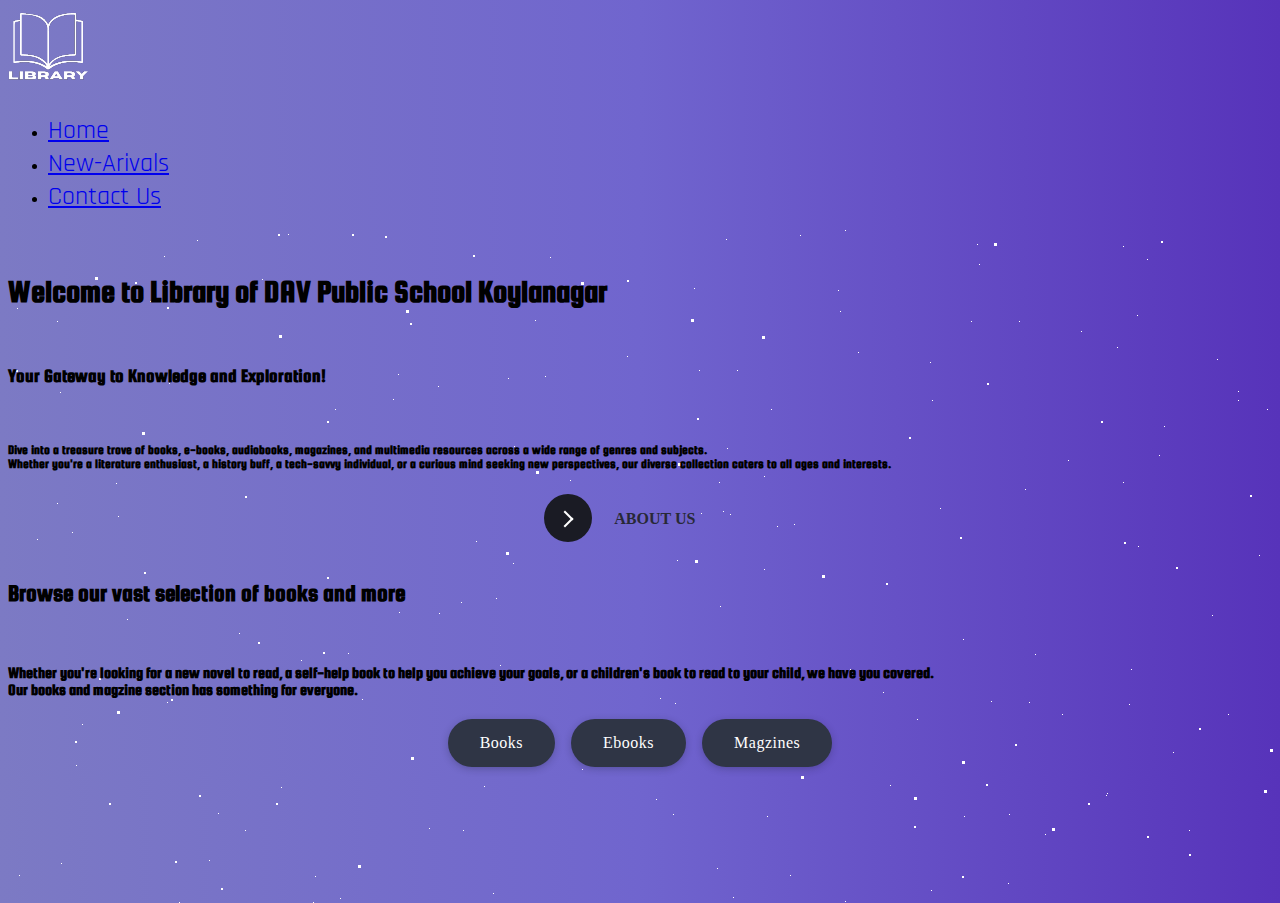
<file: Library Website NEW/index.html>
<!doctype html>
<html lang="en">
  <head>
    <meta charset="utf-8">
    <meta name="viewport" content="width=device-width, initial-scale=1">
    <title>Library</title>
    <link href='https://fonts.googleapis.com/css?family=Rajdhani' rel='stylesheet'>
    <link href='https://fonts.googleapis.com/css?family=Teko' rel='stylesheet'>
    <link href='https://fonts.googleapis.com/css?family=Squada One' rel='stylesheet'>
    <link href='style.css' rel='stylesheet'>
    <link href='index.css' rel='stylesheet'>
    <link href="https://cdn.jsdelivr.net/npm/bootstrap@5.3.1/dist/css/bootstrap.min.css" rel="stylesheet" integrity="sha384-4bw+/aepP/YC94hEpVNVgiZdgIC5+VKNBQNGCHeKRQN+PtmoHDEXuppvnDJzQIu9" crossorigin="anonymous">
  </head>
  <body>
    <nav class="navbar navbar-expand-lg navbar-dark bg-dark">
      <div class="container-fluid">
        <a class="navbar-brand" href="index.html" style="font-family: Rajdhani; font-size: 28px"><img src="library.png"></a>
        <button class="navbar-toggler" type="button" data-bs-toggle="collapse" data-bs-target="#navbarSupportedContent" aria-controls="navbarSupportedContent" aria-expanded="false" aria-label="Toggle navigation">
          <span class="navbar-toggler-icon"></span>
        </button>
        <div class="collapse navbar-collapse" id="navbarSupportedContent">
          <ul class="navbar-nav me-auto mb-2 mb-lg-0">
            <li class="nav-item">
              <a class="nav-link active" aria-current="page" href="index.html" style="font-family: Rajdhani; font-size: 26px">Home</a>
            </li>
            <li class="nav-item">
              <a class="nav-link active" aria-current="page" href="Arrivals.html" style="font-family: Rajdhani; font-size: 26px">New-Arivals</a>
            </li>
            <li class="nav-item">
              <a class="nav-link active" aria-current="page" href="contact.html" style="font-family: Rajdhani; font-size: 26px">Contact Us</a>
            </li>
        </div>
      </div>
    </nav>
    <div id="stars"></div>
<div id="stars2"></div>
<div id="stars3"></div>
<br>
  <div style="font-family: Squada One;"><h1 class="d-flex justify-content-center text-dark text-center">Welcome to Library of DAV Public School Koylanagar </h1><br><h3 class="text-center text-dark d-flex justify-content-center">Your Gateway to Knowledge and Exploration!</h3><br>
      <h5 class="d-flex justify-content-center text-dark text-center">Dive into a treasure trove of books, e-books, audiobooks, magazines, and multimedia resources across a wide range of genres and subjects. <br> Whether you're a literature enthusiast, a history buff, a tech-savvy individual, or a curious mind seeking new perspectives, our diverse collection caters to all ages and interests.</h5>
      </div>
      <div id="container" class="d-flex justify-content-center mx-auto p-4 bg-opacity-0">
        <button class="learn-more" onclick="learn()">
          <span class="circle" aria-hidden="true">
            <span class="icon arrow"></span>
          </span>
          <span class="button-text">About Us</span>
        </button>
    </div><br>
    <div style="font-family: Squada One;">
      <h2 class="d-flex justify-content-center text-dark text-center">Browse our vast selection of books and more</h2><br>
      <h4 class="d-flex justify-content-center text-dark text-center">Whether you're looking for a new novel to read, a self-help book to help you achieve your goals, or a children's book to read to your child, we have you covered.<br> Our books and magzine section has something for everyone.</h4>
    </div>
      <div id="container" class="d-flex justify-content-center mx-auto p-2 bg-opacity-0">
        <button onclick="book()" class="button smoke dark">Books</button>&nbsp;&nbsp; &nbsp;
        <button onclick="ebook()" class="button smoke dark">Ebooks</button>&nbsp;&nbsp; &nbsp;
        <button onclick="magzine()" class="button smoke dark">Magzines</button>
    </div>
    <script src="index.js"></script>
    <script src="https://cdn.jsdelivr.net/npm/bootstrap@5.3.1/dist/js/bootstrap.bundle.min.js" integrity="sha384-HwwvtgBNo3bZJJLYd8oVXjrBZt8cqVSpeBNS5n7C8IVInixGAoxmnlMuBnhbgrkm" crossorigin="anonymous"></script>
  </body>
</html>
</file>
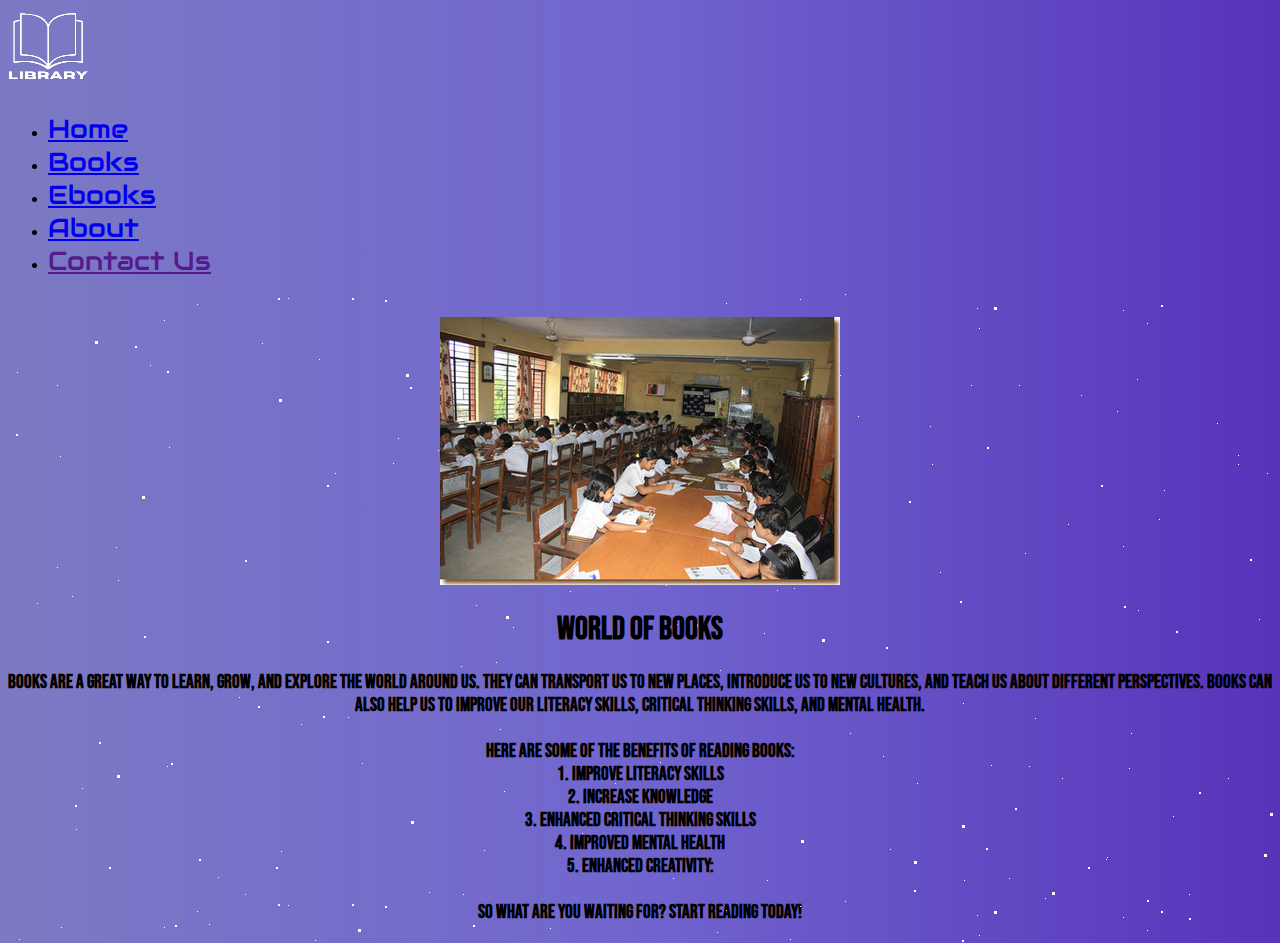
<file: Library Website NEW/about2.html>
<!doctype html>
<html lang="en">
  <head>
    <meta charset="utf-8">
    <meta name="viewport" content="width=device-width, initial-scale=1">
    <title>About</title>
    <link href='https://fonts.googleapis.com/css?family=Bebas Neue' rel='stylesheet'>
    <link href='style.css' rel='stylesheet'>
    <link href='https://fonts.googleapis.com/css?family=Audiowide' rel='stylesheet'>
    <link href="https://cdn.jsdelivr.net/npm/bootstrap@5.3.1/dist/css/bootstrap.min.css" rel="stylesheet" integrity="sha384-4bw+/aepP/YC94hEpVNVgiZdgIC5+VKNBQNGCHeKRQN+PtmoHDEXuppvnDJzQIu9" crossorigin="anonymous">
  </head>
<body>

    <nav class="navbar navbar-expand-lg navbar-dark bg-dark">
        <div class="container-fluid">
          <a class="navbar-brand" href="index.html" style="font-family: Audiowide; font-size: 28px"><img src="library.png"></a>
          <button class="navbar-toggler" type="button" data-bs-toggle="collapse" data-bs-target="#navbarSupportedContent" aria-controls="navbarSupportedContent" aria-expanded="false" aria-label="Toggle navigation">
            <span class="navbar-toggler-icon"></span>
          </button>
          <div class="collapse navbar-collapse" id="navbarSupportedContent">
            <ul class="navbar-nav me-auto mb-2 mb-lg-0">
              <li class="nav-item">
                <a class="nav-link active" aria-current="page" href="index.html" style="font-family: Audiowide; font-size: 26px">Home</a>
              </li>
              <li class="nav-item">
                <a class="nav-link active" aria-current="page" href="index.html" style="font-family: Audiowide; font-size: 26px">Books</a>
              </li>
              <li class="nav-item">
                <a class="nav-link active" aria-current="page" href="index.html" style="font-family: Audiowide; font-size: 26px">Ebooks</a>
              </li>
              <li class="nav-item">
                <a class="nav-link active" aria-current="page" href="about2.html" style="font-family: Audiowide; font-size: 26px">About</a>
              </li>
              <li class="nav-item">
                <a class="nav-link active" aria-current="page" href="" style="font-family: Audiowide; font-size: 26px">Contact Us</a>
              </li>
            </div>
        </div>
    </nav>
    <div id="stars"></div>
    <div id="stars2"></div>
    <div id="stars3"></div>
    <center><br>
      <img src="Laibrary.jpg" class="rounded mx-auto d-block">
         <h1 style="font-family: bebas neue;" class="text-center mx-auto p-4">World of books</h1>
         <h3 style="font-family: bebas neue;" class="text-center mx-auto p-4">Books are a great way to learn, grow, and explore the world around us. They can transport us to new places, introduce us to new cultures, and teach us about different perspectives. Books can also help us to improve our literacy skills, critical thinking skills, and mental health.
           <br><br>
           Here are some of the benefits of reading books:<br>
           1. Improve literacy skills<br>
           2. Increase knowledge<br>
           3. Enhanced critical thinking skills<br>
           4. Improved mental health<br>
           5. Enhanced creativity:<br> <br>
           So what are you waiting for? Start reading today!</h3>
      </div>
    </center>
    <script src="https://cdn.jsdelivr.net/npm/bootstrap@5.3.1/dist/js/bootstrap.bundle.min.js" integrity="sha384-HwwvtgBNo3bZJJLYd8oVXjrBZt8cqVSpeBNS5n7C8IVInixGAoxmnlMuBnhbgrkm" crossorigin="anonymous"></script>
  </body>
</html>
</file>
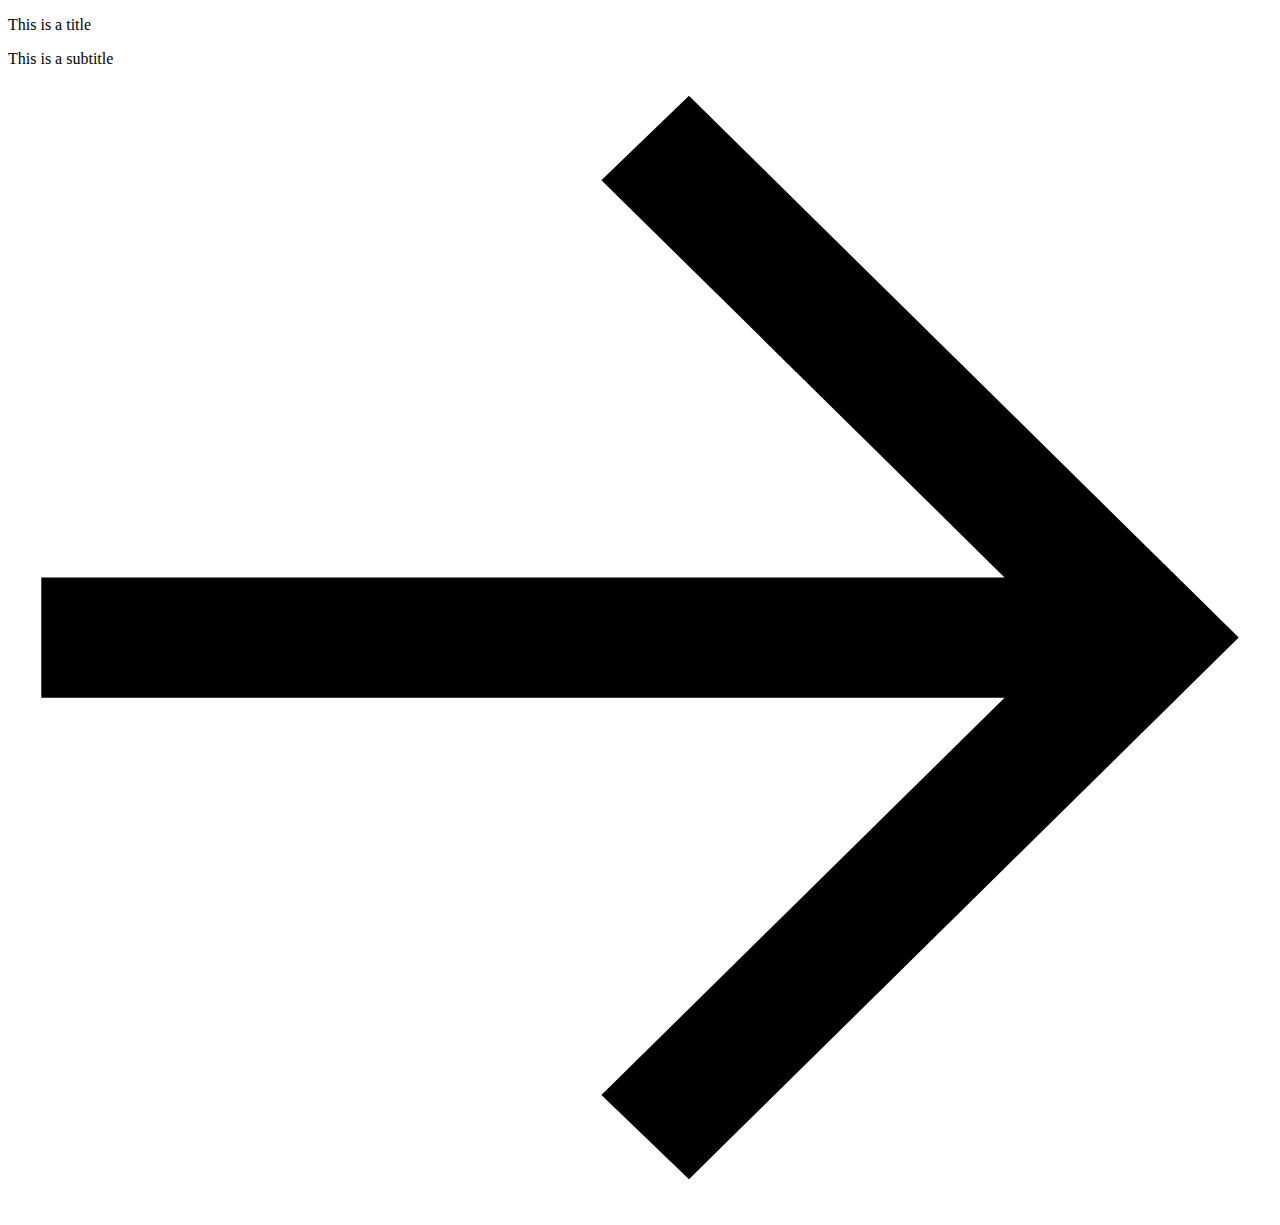
<file: Library Website NEW/testing.html>
<!DOCTYPE html>
<html lang="en">
<head>
    <meta charset="UTF-8">
    <meta name="viewport" content="width=device-width, initial-scale=1.0">
    <title>Document</title>
    <link rel="stylesheet" href="index.css">
</head>
<body>
    <div class="card">
        <div class="card-img"></div>
          <div class="card-info">
            <div class="card-text">
              <p class="text-title">This is a title</p>
              <p class="text-subtitle">This is a subtitle</p>
            </div>
            <div class="card-icon">
              <svg viewBox="0 0 28 25" class="icon">
                <path d="M13.145 2.13l1.94-1.867 12.178 12-12.178 12-1.94-1.867 8.931-8.8H.737V10.93h21.339z"></path>
              </svg>
            </div>
          </div>
        </div>
</body>
</html>
</file>
<file: Library Website NEW/style.css>
@import url("https://fonts.googleapis.com/css?family=Lato");

body {
	background-image: linear-gradient(to left, #5733ba, #7065ce, #7c7ac4 );
	scrollbar-width: none;
	overflow-y: scroll;
}

@import url('https://fonts.googleapis.com/css?family=Mukta:700');

#container {
  display: flex;
  align-items: center;
  justify-content: center;

}

 button {
	position: relative;
	 display: inline-block;
	 cursor: pointer;
	 outline: none;
	 border: 0;
	 vertical-align: middle;
	 text-decoration: none;
	 background: transparent;
	 padding: 0;
	 font-size: inherit;
	 font-family: inherit;
}
 button.learn-more {
	 width: 12rem;
	 height: auto;
}
 button.learn-more .circle {
	 transition: all 0.45s cubic-bezier(0.65, 0, 0.076, 1);
	 position: relative;
	 display: block;
	 margin: 0;
	 width: 3rem;
	 height: 3rem;
	 background: #1a1b24;
	 border-radius: 1.625rem;
}
 button.learn-more .circle .icon {
	 transition: all 0.45s cubic-bezier(0.65, 0, 0.076, 1);
	 position: absolute;
	 top: 0;
	 bottom: 0;
	 margin: auto;
	 background: #fff;
}
 button.learn-more .circle .icon.arrow {
	 transition: all 0.45s cubic-bezier(0.65, 0, 0.076, 1);
	 left: 0.625rem;
	 width: 1.125rem;
	 height: 0.125rem;
	 background: none;
}
 button.learn-more .circle .icon.arrow::before {
	 position: absolute;
	 content: '';
	 top: -0.25rem;
	 right: 0.0625rem;
	 width: 0.625rem;
	 height: 0.625rem;
	 border-top: 0.125rem solid #fff;
	 border-right: 0.125rem solid #fff;
	 transform: rotate(45deg);
}
 button.learn-more .button-text {
	 transition: all 0.45s cubic-bezier(0.65, 0, 0.076, 1);
	 position: absolute;
	 top: 0;
	 left: 0;
	 right: 0;
	 bottom: 0;
	 padding: 0.75rem 0;
	 margin: 0 0 0 1.85rem;
	 color: #282936;
	 font-weight: 700;
	 line-height: 1.6;
	 text-align: center;
	 text-transform: uppercase;
}
 button:hover .circle {
	 width: 100%;
}
 button:hover .circle .icon.arrow {
	 background: #fff;
	 transform: translate(1rem, 0);
}
 button:hover .button-text {
	 color: #fff;
}
 @supports (display: grid) {
	 #container {
		 grid-area: main;
		 align-self: center;
		 justify-self: center;
	}
}

#stars {
	width: 1px;
	height: 1px;
	background: transparent;
	box-shadow: 547px 896px #FFF , 1566px 346px #FFF , 1322px 1683px #FFF , 1816px 1332px #FFF , 1768px 920px #FFF , 311px 66px #FFF , 607px 1696px #FFF , 571px 1427px #FFF , 921px 1895px #FFF , 725px 668px #FFF , 1027px 425px #FFF , 1121px 475px #FFF , 1476px 669px #FFF , 693px 284px #FFF , 522px 1832px #FFF , 1241px 996px #FFF , 1035px 1503px #FFF , 1821px 722px #FFF , 5px 1710px #FFF , 489px 1203px #FFF , 1231px 1235px #FFF , 1847px 1163px #FFF , 661px 1520px #FFF , 821px 837px #FFF , 447px 1396px #FFF , 515px 696px #FFF , 1283px 23px #FFF , 127px 1668px #FFF , 64px 303px #FFF , 1736px 1315px #FFF , 576px 1107px #FFF , 264px 1682px #FFF , 924px 1985px #FFF , 1109px 1513px #FFF , 756px 340px #FFF , 1518px 1875px #FFF , 510px 1921px #FFF , 53px 634px #FFF , 1737px 1736px #FFF , 1763px 1094px #FFF , 1381px 459px #FFF , 57px 1642px #FFF , 1394px 724px #FFF , 1738px 1150px #FFF , 283px 1183px #FFF , 1090px 843px #FFF , 1367px 1987px #FFF , 809px 1582px #FFF , 643px 743px #FFF , 102px 1537px #FFF , 432px 1192px #FFF , 110px 287px #FFF , 163px 1255px #FFF , 842px 440px #FFF , 1319px 265px #FFF , 1276px 533px #FFF , 9px 79px #FFF , 1992px 1083px #FFF , 1272px 1965px #FFF , 828px 1260px #FFF , 1797px 1352px #FFF , 348px 1032px #FFF , 1000px 654px #FFF , 1562px 689px #FFF , 1521px 743px #FFF , 709px 639px #FFF , 159px 473px #FFF , 296px 1006px #FFF , 659px 916px #FFF , 1464px 1719px #FFF , 1238px 1046px #FFF , 667px 474px #FFF , 146px 1523px #FFF , 1315px 755px #FFF , 1337px 403px #FFF , 1691px 1236px #FFF , 1439px 560px #FFF , 675px 939px #FFF , 1642px 1369px #FFF , 718px 10px #FFF , 1990px 750px #FFF , 108px 254px #FFF , 1168px 1118px #FFF , 1994px 550px #FFF , 1206px 1637px #FFF , 1967px 1606px #FFF , 784px 711px #FFF , 1843px 373px #FFF , 603px 518px #FFF , 1011px 92px #FFF , 1843px 1084px #FFF , 1804px 1662px #FFF , 1283px 198px #FFF , 657px 291px #FFF , 857px 954px #FFF , 850px 123px #FFF , 1356px 754px #FFF , 1151px 226px #FFF , 468px 1544px #FFF , 1583px 1297px #FFF , 189px 11px #FFF , 453px 373px #FFF , 193px 1883px #FFF , 1703px 717px #FFF , 123px 1008px #FFF , 277px 788px #FFF , 1247px 680px #FFF , 1230px 171px #FFF , 1580px 801px #FFF , 1016px 839px #FFF , 837px 1px #FFF , 1029px 1051px #FFF , 833px 1561px #FFF , 1126px 1123px #FFF , 489px 1031px #FFF , 865px 1910px #FFF , 431px 384px #FFF , 1675px 1549px #FFF , 59px 1546px #FFF , 1721px 1762px #FFF , 1674px 153px #FFF , 1977px 660px #FFF , 1783px 1648px #FFF , 1694px 1842px #FFF , 1646px 184px #FFF , 447px 1851px #FFF , 1844px 1826px #FFF , 285px 792px #FFF , 786px 295px #FFF , 1285px 373px #FFF , 886px 714px #FFF , 1508px 667px #FFF , 1303px 1936px #FFF , 700px 959px #FFF , 140px 885px #FFF , 1238px 1591px #FFF , 1802px 1036px #FFF , 1881px 1164px #FFF , 909px 490px #FFF , 1538px 818px #FFF , 985px 1923px #FFF , 1437px 1700px #FFF , 376px 1927px #FFF , 1130px 317px #FFF , 611px 1120px #FFF , 1157px 1356px #FFF , 252px 1701px #FFF , 1638px 767px #FFF , 179px 1033px #FFF , 1974px 948px #FFF , 1017px 260px #FFF , 504px 1486px #FFF , 476px 742px #FFF , 1080px 1876px #FFF , 1157px 1117px #FFF , 792px 6px #FFF , 1093px 1634px #FFF , 236px 1278px #FFF , 1295px 138px #FFF , 955px 410px #FFF , 1381px 1530px #FFF , 794px 937px #FFF , 648px 570px #FFF , 1385px 1650px #FFF , 1839px 546px #FFF , 1094px 679px #FFF , 1804px 704px #FFF , 1054px 485px #FFF , 1702px 140px #FFF , 1999px 954px #FFF , 442px 915px #FFF , 1432px 1125px #FFF , 496px 498px #FFF , 161px 154px #FFF , 1199px 1982px #FFF , 1798px 654px #FFF , 1774px 1715px #FFF , 777px 874px #FFF , 1417px 1882px #FFF , 1400px 987px #FFF , 1123px 912px #FFF , 279px 837px #FFF , 1347px 472px #FFF , 546px 1156px #FFF , 1776px 1623px #FFF , 1702px 320px #FFF , 1561px 140px #FFF , 1801px 455px #FFF , 906px 1311px #FFF , 1501px 672px #FFF , 1643px 234px #FFF , 1204px 386px #FFF , 267px 1145px #FFF , 430px 157px #FFF , 356px 817px #FFF , 351px 1251px #FFF , 1786px 253px #FFF , 1142px 1498px #FFF , 1017px 1589px #FFF , 492px 436px #FFF , 963px 92px #FFF , 640px 1421px #FFF , 1757px 1848px #FFF , 1245px 1486px #FFF , 1869px 48px #FFF , 1292px 1177px #FFF , 1359px 1460px #FFF , 1271px 1228px #FFF , 1183px 1222px #FFF , 1825px 941px #FFF , 29px 310px #FFF , 1251px 1138px #FFF , 1898px 1686px #FFF , 905px 955px #FFF , 1969px 4px #FFF , 1407px 274px #FFF , 1357px 1170px #FFF , 593px 1213px #FFF , 830px 61px #FFF , 1518px 898px #FFF , 1947px 741px #FFF , 1338px 865px #FFF , 234px 810px #FFF , 151px 1950px #FFF , 772px 1520px #FFF , 868px 982px #FFF , 1275px 1177px #FFF , 142px 72px #FFF , 1634px 926px #FFF , 1248px 733px #FFF , 1665px 305px #FFF , 1585px 1900px #FFF , 1037px 605px #FFF , 1622px 149px #FFF , 254px 50px #FFF , 1210px 1515px #FFF , 1673px 1020px #FFF , 330px 1148px #FFF , 1925px 1058px #FFF , 1900px 1103px #FFF , 170px 1581px #FFF , 1916px 941px #FFF , 557px 1214px #FFF , 1553px 435px #FFF , 1813px 1031px #FFF , 1306px 90px #FFF , 238px 842px #FFF , 753px 1630px #FFF , 917px 1814px #FFF , 537px 147px #FFF , 658px 292px #FFF , 1297px 1591px #FFF , 532px 1232px #FFF , 1685px 685px #FFF , 875px 1440px #FFF , 770px 1767px #FFF , 80px 946px #FFF , 388px 1174px #FFF , 1993px 561px #FFF , 1661px 161px #FFF , 1181px 601px #FFF , 292px 1769px #FFF , 1681px 798px #FFF , 901px 1126px #FFF , 1259px 180px #FFF , 832px 82px #FFF , 1109px 118px #FFF , 98px 1498px #FFF , 50px 1614px #FFF , 1593px 1369px #FFF , 1318px 1911px #FFF , 1635px 1441px #FFF , 1888px 68px #FFF , 1877px 785px #FFF , 135px 906px #FFF , 1516px 1282px #FFF , 1633px 1823px #FFF , 201px 631px #FFF , 1011px 824px #FFF , 433px 734px #FFF , 1276px 555px #FFF , 1658px 1938px #FFF , 245px 957px #FFF , 1462px 1406px #FFF , 593px 1505px #FFF , 574px 1535px #FFF , 773px 923px #FFF , 11px 646px #FFF , 932px 279px #FFF , 1393px 4px #FFF , 978px 1717px #FFF , 1747px 1693px #FFF , 537px 1869px #FFF , 455px 601px #FFF , 1383px 764px #FFF , 963px 1375px #FFF , 969px 15px #FFF , 931px 1959px #FFF , 1730px 120px #FFF , 468px 312px #FFF , 327px 180px #FFF , 1581px 366px #FFF , 1461px 1491px #FFF , 300px 1335px #FFF , 1581px 1096px #FFF , 665px 585px #FFF , 1253px 1288px #FFF , 691px 141px #FFF , 786px 867px #FFF , 1571px 45px #FFF , 578px 1887px #FFF , 523px 1578px #FFF , 644px 699px #FFF , 1425px 794px #FFF , 1702px 190px #FFF , 1886px 1787px #FFF , 1782px 1797px #FFF , 198px 1324px #FFF , 477px 1274px #FFF , 562px 251px #FFF , 1417px 99px #FFF , 542px 28px #FFF , 527px 91px #FFF , 1307px 810px #FFF , 1561px 1105px #FFF , 1029px 1001px #FFF , 119px 390px #FFF , 1370px 73px #FFF , 1839px 234px #FFF , 1129px 86px #FFF , 158px 1803px #FFF , 1911px 1984px #FFF , 49px 92px #FFF , 300px 1817px #FFF , 1370px 48px #FFF , 1936px 251px #FFF , 1165px 523px #FFF , 1755px 401px #FFF , 1515px 202px #FFF , 1690px 541px #FFF , 1710px 1156px #FFF , 421px 599px #FFF , 1693px 718px #FFF , 227px 1447px #FFF , 1527px 660px #FFF , 799px 1962px #FFF , 234px 1000px #FFF , 363px 1114px #FFF , 1823px 1360px #FFF , 307px 647px #FFF , 1209px 130px #FFF , 1115px 807px #FFF , 711px 1404px #FFF , 1105px 1479px #FFF , 1779px 204px #FFF , 241px 1758px #FFF , 759px 587px #FFF , 562px 298px #FFF , 34px 1893px #FFF , 930px 1584px #FFF , 842px 834px #FFF , 1773px 1677px #FFF , 1990px 1854px #FFF , 1945px 1536px #FFF , 909px 1168px #FFF , 882px 556px #FFF , 1175px 1557px #FFF , 924px 171px #FFF , 1160px 1287px #FFF , 1139px 30px #FFF , 1747px 1764px #FFF , 672px 823px #FFF , 1330px 524px #FFF , 631px 1723px #FFF , 1251px 326px #FFF , 425px 1582px #FFF , 221px 1340px #FFF , 1105px 961px #FFF , 264px 803px #FFF , 1447px 1995px #FFF , 339px 1366px #FFF , 686px 59px #FFF , 1379px 395px #FFF , 1467px 465px #FFF , 1659px 679px #FFF , 614px 977px #FFF , 1873px 1272px #FFF , 1514px 1248px #FFF , 391px 383px #FFF , 564px 1174px #FFF , 1271px 829px #FFF , 1138px 701px #FFF , 611px 927px #FFF , 1806px 1773px #FFF , 273px 1802px #FFF , 1912px 1885px #FFF , 1717px 1397px #FFF , 1827px 843px #FFF , 786px 1892px #FFF , 1344px 301px #FFF , 1290px 154px #FFF , 719px 219px #FFF , 1510px 582px #FFF , 1125px 972px #FFF , 571px 1733px #FFF , 1545px 901px #FFF , 1797px 1850px #FFF , 271px 769px #FFF , 942px 1925px #FFF , 1632px 1240px #FFF , 1099px 564px #FFF , 1312px 1089px #FFF , 354px 470px #FFF , 390px 1693px #FFF , 780px 930px #FFF , 1335px 520px #FFF , 987px 1598px #FFF , 423px 831px #FFF , 443px 1234px #FFF , 1790px 1273px #FFF , 625px 677px #FFF , 1147px 920px #FFF , 1487px 1208px #FFF , 1366px 951px #FFF , 661px 1456px #FFF , 887px 1131px #FFF , 756px 247px #FFF , 923px 661px #FFF , 1920px 294px #FFF , 327px 1632px #FFF , 41px 766px #FFF , 483px 1214px #FFF , 1123px 440px #FFF , 1597px 369px #FFF , 1001px 585px #FFF , 1438px 387px #FFF , 1287px 979px #FFF , 1089px 754px #FFF , 1971px 1939px #FFF , 322px 1666px #FFF , 945px 1655px #FFF , 565px 1712px #FFF , 1739px 1288px #FFF , 1039px 1581px #FFF , 1561px 1375px #FFF , 711px 253px #FFF , 1587px 1282px #FFF , 682px 710px #FFF , 1638px 1109px #FFF , 1419px 309px #FFF , 1231px 1208px #FFF , 1411px 1082px #FFF , 787px 901px #FFF , 171px 673px #FFF , 459px 939px #FFF , 68px 536px #FFF , 1208px 1114px #FFF , 717px 1886px #FFF , 1429px 392px #FFF , 729px 141px #FFF , 1849px 1537px #FFF , 594px 1796px #FFF , 1408px 376px #FFF , 1880px 844px #FFF , 759px 1679px #FFF , 1572px 386px #FFF , 1382px 548px #FFF , 339px 1561px #FFF , 1781px 1166px #FFF , 680px 1877px #FFF , 1340px 1957px #FFF , 1021px 473px #FFF , 575px 763px #FFF , 1779px 1068px #FFF , 482px 1760px #FFF , 1994px 253px #FFF , 722px 285px #FFF , 488px 369px #FFF , 1193px 1037px #FFF , 280px 1957px #FFF , 1073px 102px #FFF , 1007px 1057px #FFF , 834px 742px #FFF , 1154px 883px #FFF , 489px 1230px #FFF , 1802px 1245px #FFF , 1294px 1100px #FFF , 1936px 24px #FFF , 74px 495px #FFF , 1528px 425px #FFF , 1148px 1517px #FFF , 280px 5px #FFF , 669px 331px #FFF , 1330px 1903px #FFF , 989px 1436px #FFF , 589px 1867px #FFF , 1792px 1534px #FFF , 273px 558px #FFF , 476px 981px #FFF , 433px 1973px #FFF , 464px 1755px #FFF , 1489px 1121px #FFF , 1115px 253px #FFF , 965px 1118px #FFF , 1588px 143px #FFF , 214px 1305px #FFF , 1763px 605px #FFF , 1156px 197px #FFF , 1988px 485px #FFF , 1586px 793px #FFF , 460px 1758px #FFF , 883px 1596px #FFF , 193px 1419px #FFF , 1614px 1467px #FFF , 1594px 1005px #FFF , 1762px 1902px #FFF , 932px 1242px #FFF , 534px 1274px #FFF , 1287px 1957px #FFF , 308px 891px #FFF , 1907px 402px #FFF , 1983px 1813px #FFF , 231px 404px #FFF , 1563px 1949px #FFF , 1561px 612px #FFF , 585px 780px #FFF , 1775px 1931px #FFF , 1596px 791px #FFF , 367px 1778px #FFF , 544px 789px #FFF , 1457px 877px #FFF , 1154px 989px #FFF , 293px 431px #FFF , 983px 472px #FFF , 619px 127px #FFF , 1635px 1077px #FFF , 1362px 1162px #FFF , 1516px 803px #FFF , 124px 1718px #FFF , 1446px 1469px #FFF , 812px 1460px #FFF , 769px 1329px #FFF , 49px 274px #FFF , 305px 673px #FFF , 820px 1785px #FFF , 14px 1147px #FFF , 1126px 1818px #FFF , 1210px 999px #FFF , 769px 297px #FFF , 685px 949px #FFF , 1125px 1003px #FFF , 400px 1744px #FFF , 1564px 1714px #FFF , 1737px 1273px #FFF , 500px 149px #FFF , 1098px 718px #FFF , 90px 1850px #FFF , 782px 646px #FFF , 754px 1922px #FFF , 236px 1596px #FFF , 291px 1557px #FFF , 657px 1302px #FFF , 1668px 1005px #FFF , 875px 463px #FFF , 273px 1738px #FFF , 1168px 1571px #FFF , 1767px 993px #FFF , 1295px 1899px #FFF , 1318px 88px #FFF , 1895px 321px #FFF , 1842px 1219px #FFF , 993px 1457px #FFF , 109px 1298px #FFF , 1692px 1158px #FFF , 237px 601px #FFF , 308px 1376px #FFF , 726px 752px #FFF , 1284px 500px #FFF , 340px 424px #FFF , 1122px 1161px #FFF , 1142px 1404px #FFF , 1309px 697px #FFF , 1083px 1232px #FFF , 1427px 1633px #FFF , 51px 1598px #FFF , 1574px 343px #FFF , 1225px 676px #FFF , 1302px 112px #FFF , 1164px 1800px #FFF , 1448px 1491px #FFF , 989px 1966px #FFF , 169px 887px #FFF , 21px 1192px #FFF , 1480px 1200px #FFF , 1220px 1234px #FFF , 485px 664px #FFF , 393px 1503px #FFF , 1007px 1620px #FFF , 1558px 1501px #FFF , 1228px 907px #FFF , 1993px 1166px #FFF , 1314px 1230px #FFF , 766px 1476px #FFF , 574px 540px #FFF , 6px 1962px #FFF , 332px 669px #FFF , 971px 35px #FFF , 1573px 1482px #FFF , 1626px 1321px #FFF , 385px 170px #FFF , 1979px 1491px #FFF , 10px 1492px #FFF , 52px 163px #FFF , 1060px 775px #FFF , 95px 699px #FFF , 1459px 1492px #FFF , 1098px 566px #FFF , 1237px 920px #FFF , 1517px 772px #FFF , 1702px 1425px #FFF , 1920px 1409px #FFF , 1101px 1850px #FFF , 66px 1517px #FFF , 648px 864px #FFF , 1415px 949px #FFF , 922px 133px #FFF , 563px 1822px #FFF , 1521px 1325px #FFF , 1725px 1969px #FFF , 1475px 1632px #FFF , 561px 1277px #FFF , 578px 1908px #FFF , 1916px 19px #FFF , 1928px 1266px #FFF , 715px 1397px #FFF , 168px 697px #FFF , 1282px 1194px #FFF , 562px 1942px #FFF , 652px 469px #FFF , 499px 1895px #FFF , 763px 180px #FFF , 1488px 1527px #FFF , 1521px 1012px #FFF , 1230px 162px #FFF , 715px 282px #FFF , 1711px 699px #FFF , 153px 779px #FFF , 1496px 1618px #FFF , 466px 1551px #FFF , 156px 27px #FFF , 900px 700px #FFF , 1115px 17px #FFF , 495px 1229px #FFF , 1392px 121px #FFF , 238px 1542px #FFF , 1176px 1886px #FFF , 323px 707px #FFF , 476px 557px #FFF , 1936px 1157px #FFF , 1641px 1419px #FFF , 1220px 485px #FFF , 390px 145px #FFF , 447px 1733px #FFF , 945px 955px #FFF , 1060px 231px #FFF , 1156px 1630px #FFF , 1265px 1061px #FFF , 1577px 305px #FFF , 210px 584px #FFF , 1056px 1057px #FFF , 278px 1681px #FFF , 1378px 1431px #FFF , 347px 1504px #FFF , 505px 334px #FFF , 687px 1155px #FFF , 1837px 1831px #FFF , 640px 1365px #FFF , 135px 1561px #FFF , 506px 217px #FFF , 956px 587px #FFF , 1962px 1324px #FFF , 917px 942px #FFF , 1624px 1483px #FFF , 1431px 579px #FFF , 712px 377px #FFF , 1684px 1985px #FFF , 1613px 507px #FFF , 1948px 1834px #FFF , 1880px 144px #FFF , 607px 490px #FFF , 1609px 1242px #FFF , 1997px 653px #FFF , 207px 1757px #FFF , 1520px 1163px #FFF , 604px 814px #FFF , 480px 1155px #FFF , 400px 1194px #FFF , 365px 1374px #FFF , 1972px 1204px #FFF , 1411px 315px #FFF;
	animation: animStar 50s linear infinite; }
	#stars:after {
	  content: " ";
	  position: absolute;
	  top: 100%;
	  width: 1px;
	  height: 1px;
	  background: transparent;
	  box-shadow: 547px 896px #FFF , 1566px 346px #FFF , 1322px 1683px #FFF , 1816px 1332px #FFF , 1768px 920px #FFF , 311px 66px #FFF , 607px 1696px #FFF , 571px 1427px #FFF , 921px 1895px #FFF , 725px 668px #FFF , 1027px 425px #FFF , 1121px 475px #FFF , 1476px 669px #FFF , 693px 284px #FFF , 522px 1832px #FFF , 1241px 996px #FFF , 1035px 1503px #FFF , 1821px 722px #FFF , 5px 1710px #FFF , 489px 1203px #FFF , 1231px 1235px #FFF , 1847px 1163px #FFF , 661px 1520px #FFF , 821px 837px #FFF , 447px 1396px #FFF , 515px 696px #FFF , 1283px 23px #FFF , 127px 1668px #FFF , 64px 303px #FFF , 1736px 1315px #FFF , 576px 1107px #FFF , 264px 1682px #FFF , 924px 1985px #FFF , 1109px 1513px #FFF , 756px 340px #FFF , 1518px 1875px #FFF , 510px 1921px #FFF , 53px 634px #FFF , 1737px 1736px #FFF , 1763px 1094px #FFF , 1381px 459px #FFF , 57px 1642px #FFF , 1394px 724px #FFF , 1738px 1150px #FFF , 283px 1183px #FFF , 1090px 843px #FFF , 1367px 1987px #FFF , 809px 1582px #FFF , 643px 743px #FFF , 102px 1537px #FFF , 432px 1192px #FFF , 110px 287px #FFF , 163px 1255px #FFF , 842px 440px #FFF , 1319px 265px #FFF , 1276px 533px #FFF , 9px 79px #FFF , 1992px 1083px #FFF , 1272px 1965px #FFF , 828px 1260px #FFF , 1797px 1352px #FFF , 348px 1032px #FFF , 1000px 654px #FFF , 1562px 689px #FFF , 1521px 743px #FFF , 709px 639px #FFF , 159px 473px #FFF , 296px 1006px #FFF , 659px 916px #FFF , 1464px 1719px #FFF , 1238px 1046px #FFF , 667px 474px #FFF , 146px 1523px #FFF , 1315px 755px #FFF , 1337px 403px #FFF , 1691px 1236px #FFF , 1439px 560px #FFF , 675px 939px #FFF , 1642px 1369px #FFF , 718px 10px #FFF , 1990px 750px #FFF , 108px 254px #FFF , 1168px 1118px #FFF , 1994px 550px #FFF , 1206px 1637px #FFF , 1967px 1606px #FFF , 784px 711px #FFF , 1843px 373px #FFF , 603px 518px #FFF , 1011px 92px #FFF , 1843px 1084px #FFF , 1804px 1662px #FFF , 1283px 198px #FFF , 657px 291px #FFF , 857px 954px #FFF , 850px 123px #FFF , 1356px 754px #FFF , 1151px 226px #FFF , 468px 1544px #FFF , 1583px 1297px #FFF , 189px 11px #FFF , 453px 373px #FFF , 193px 1883px #FFF , 1703px 717px #FFF , 123px 1008px #FFF , 277px 788px #FFF , 1247px 680px #FFF , 1230px 171px #FFF , 1580px 801px #FFF , 1016px 839px #FFF , 837px 1px #FFF , 1029px 1051px #FFF , 833px 1561px #FFF , 1126px 1123px #FFF , 489px 1031px #FFF , 865px 1910px #FFF , 431px 384px #FFF , 1675px 1549px #FFF , 59px 1546px #FFF , 1721px 1762px #FFF , 1674px 153px #FFF , 1977px 660px #FFF , 1783px 1648px #FFF , 1694px 1842px #FFF , 1646px 184px #FFF , 447px 1851px #FFF , 1844px 1826px #FFF , 285px 792px #FFF , 786px 295px #FFF , 1285px 373px #FFF , 886px 714px #FFF , 1508px 667px #FFF , 1303px 1936px #FFF , 700px 959px #FFF , 140px 885px #FFF , 1238px 1591px #FFF , 1802px 1036px #FFF , 1881px 1164px #FFF , 909px 490px #FFF , 1538px 818px #FFF , 985px 1923px #FFF , 1437px 1700px #FFF , 376px 1927px #FFF , 1130px 317px #FFF , 611px 1120px #FFF , 1157px 1356px #FFF , 252px 1701px #FFF , 1638px 767px #FFF , 179px 1033px #FFF , 1974px 948px #FFF , 1017px 260px #FFF , 504px 1486px #FFF , 476px 742px #FFF , 1080px 1876px #FFF , 1157px 1117px #FFF , 792px 6px #FFF , 1093px 1634px #FFF , 236px 1278px #FFF , 1295px 138px #FFF , 955px 410px #FFF , 1381px 1530px #FFF , 794px 937px #FFF , 648px 570px #FFF , 1385px 1650px #FFF , 1839px 546px #FFF , 1094px 679px #FFF , 1804px 704px #FFF , 1054px 485px #FFF , 1702px 140px #FFF , 1999px 954px #FFF , 442px 915px #FFF , 1432px 1125px #FFF , 496px 498px #FFF , 161px 154px #FFF , 1199px 1982px #FFF , 1798px 654px #FFF , 1774px 1715px #FFF , 777px 874px #FFF , 1417px 1882px #FFF , 1400px 987px #FFF , 1123px 912px #FFF , 279px 837px #FFF , 1347px 472px #FFF , 546px 1156px #FFF , 1776px 1623px #FFF , 1702px 320px #FFF , 1561px 140px #FFF , 1801px 455px #FFF , 906px 1311px #FFF , 1501px 672px #FFF , 1643px 234px #FFF , 1204px 386px #FFF , 267px 1145px #FFF , 430px 157px #FFF , 356px 817px #FFF , 351px 1251px #FFF , 1786px 253px #FFF , 1142px 1498px #FFF , 1017px 1589px #FFF , 492px 436px #FFF , 963px 92px #FFF , 640px 1421px #FFF , 1757px 1848px #FFF , 1245px 1486px #FFF , 1869px 48px #FFF , 1292px 1177px #FFF , 1359px 1460px #FFF , 1271px 1228px #FFF , 1183px 1222px #FFF , 1825px 941px #FFF , 29px 310px #FFF , 1251px 1138px #FFF , 1898px 1686px #FFF , 905px 955px #FFF , 1969px 4px #FFF , 1407px 274px #FFF , 1357px 1170px #FFF , 593px 1213px #FFF , 830px 61px #FFF , 1518px 898px #FFF , 1947px 741px #FFF , 1338px 865px #FFF , 234px 810px #FFF , 151px 1950px #FFF , 772px 1520px #FFF , 868px 982px #FFF , 1275px 1177px #FFF , 142px 72px #FFF , 1634px 926px #FFF , 1248px 733px #FFF , 1665px 305px #FFF , 1585px 1900px #FFF , 1037px 605px #FFF , 1622px 149px #FFF , 254px 50px #FFF , 1210px 1515px #FFF , 1673px 1020px #FFF , 330px 1148px #FFF , 1925px 1058px #FFF , 1900px 1103px #FFF , 170px 1581px #FFF , 1916px 941px #FFF , 557px 1214px #FFF , 1553px 435px #FFF , 1813px 1031px #FFF , 1306px 90px #FFF , 238px 842px #FFF , 753px 1630px #FFF , 917px 1814px #FFF , 537px 147px #FFF , 658px 292px #FFF , 1297px 1591px #FFF , 532px 1232px #FFF , 1685px 685px #FFF , 875px 1440px #FFF , 770px 1767px #FFF , 80px 946px #FFF , 388px 1174px #FFF , 1993px 561px #FFF , 1661px 161px #FFF , 1181px 601px #FFF , 292px 1769px #FFF , 1681px 798px #FFF , 901px 1126px #FFF , 1259px 180px #FFF , 832px 82px #FFF , 1109px 118px #FFF , 98px 1498px #FFF , 50px 1614px #FFF , 1593px 1369px #FFF , 1318px 1911px #FFF , 1635px 1441px #FFF , 1888px 68px #FFF , 1877px 785px #FFF , 135px 906px #FFF , 1516px 1282px #FFF , 1633px 1823px #FFF , 201px 631px #FFF , 1011px 824px #FFF , 433px 734px #FFF , 1276px 555px #FFF , 1658px 1938px #FFF , 245px 957px #FFF , 1462px 1406px #FFF , 593px 1505px #FFF , 574px 1535px #FFF , 773px 923px #FFF , 11px 646px #FFF , 932px 279px #FFF , 1393px 4px #FFF , 978px 1717px #FFF , 1747px 1693px #FFF , 537px 1869px #FFF , 455px 601px #FFF , 1383px 764px #FFF , 963px 1375px #FFF , 969px 15px #FFF , 931px 1959px #FFF , 1730px 120px #FFF , 468px 312px #FFF , 327px 180px #FFF , 1581px 366px #FFF , 1461px 1491px #FFF , 300px 1335px #FFF , 1581px 1096px #FFF , 665px 585px #FFF , 1253px 1288px #FFF , 691px 141px #FFF , 786px 867px #FFF , 1571px 45px #FFF , 578px 1887px #FFF , 523px 1578px #FFF , 644px 699px #FFF , 1425px 794px #FFF , 1702px 190px #FFF , 1886px 1787px #FFF , 1782px 1797px #FFF , 198px 1324px #FFF , 477px 1274px #FFF , 562px 251px #FFF , 1417px 99px #FFF , 542px 28px #FFF , 527px 91px #FFF , 1307px 810px #FFF , 1561px 1105px #FFF , 1029px 1001px #FFF , 119px 390px #FFF , 1370px 73px #FFF , 1839px 234px #FFF , 1129px 86px #FFF , 158px 1803px #FFF , 1911px 1984px #FFF , 49px 92px #FFF , 300px 1817px #FFF , 1370px 48px #FFF , 1936px 251px #FFF , 1165px 523px #FFF , 1755px 401px #FFF , 1515px 202px #FFF , 1690px 541px #FFF , 1710px 1156px #FFF , 421px 599px #FFF , 1693px 718px #FFF , 227px 1447px #FFF , 1527px 660px #FFF , 799px 1962px #FFF , 234px 1000px #FFF , 363px 1114px #FFF , 1823px 1360px #FFF , 307px 647px #FFF , 1209px 130px #FFF , 1115px 807px #FFF , 711px 1404px #FFF , 1105px 1479px #FFF , 1779px 204px #FFF , 241px 1758px #FFF , 759px 587px #FFF , 562px 298px #FFF , 34px 1893px #FFF , 930px 1584px #FFF , 842px 834px #FFF , 1773px 1677px #FFF , 1990px 1854px #FFF , 1945px 1536px #FFF , 909px 1168px #FFF , 882px 556px #FFF , 1175px 1557px #FFF , 924px 171px #FFF , 1160px 1287px #FFF , 1139px 30px #FFF , 1747px 1764px #FFF , 672px 823px #FFF , 1330px 524px #FFF , 631px 1723px #FFF , 1251px 326px #FFF , 425px 1582px #FFF , 221px 1340px #FFF , 1105px 961px #FFF , 264px 803px #FFF , 1447px 1995px #FFF , 339px 1366px #FFF , 686px 59px #FFF , 1379px 395px #FFF , 1467px 465px #FFF , 1659px 679px #FFF , 614px 977px #FFF , 1873px 1272px #FFF , 1514px 1248px #FFF , 391px 383px #FFF , 564px 1174px #FFF , 1271px 829px #FFF , 1138px 701px #FFF , 611px 927px #FFF , 1806px 1773px #FFF , 273px 1802px #FFF , 1912px 1885px #FFF , 1717px 1397px #FFF , 1827px 843px #FFF , 786px 1892px #FFF , 1344px 301px #FFF , 1290px 154px #FFF , 719px 219px #FFF , 1510px 582px #FFF , 1125px 972px #FFF , 571px 1733px #FFF , 1545px 901px #FFF , 1797px 1850px #FFF , 271px 769px #FFF , 942px 1925px #FFF , 1632px 1240px #FFF , 1099px 564px #FFF , 1312px 1089px #FFF , 354px 470px #FFF , 390px 1693px #FFF , 780px 930px #FFF , 1335px 520px #FFF , 987px 1598px #FFF , 423px 831px #FFF , 443px 1234px #FFF , 1790px 1273px #FFF , 625px 677px #FFF , 1147px 920px #FFF , 1487px 1208px #FFF , 1366px 951px #FFF , 661px 1456px #FFF , 887px 1131px #FFF , 756px 247px #FFF , 923px 661px #FFF , 1920px 294px #FFF , 327px 1632px #FFF , 41px 766px #FFF , 483px 1214px #FFF , 1123px 440px #FFF , 1597px 369px #FFF , 1001px 585px #FFF , 1438px 387px #FFF , 1287px 979px #FFF , 1089px 754px #FFF , 1971px 1939px #FFF , 322px 1666px #FFF , 945px 1655px #FFF , 565px 1712px #FFF , 1739px 1288px #FFF , 1039px 1581px #FFF , 1561px 1375px #FFF , 711px 253px #FFF , 1587px 1282px #FFF , 682px 710px #FFF , 1638px 1109px #FFF , 1419px 309px #FFF , 1231px 1208px #FFF , 1411px 1082px #FFF , 787px 901px #FFF , 171px 673px #FFF , 459px 939px #FFF , 68px 536px #FFF , 1208px 1114px #FFF , 717px 1886px #FFF , 1429px 392px #FFF , 729px 141px #FFF , 1849px 1537px #FFF , 594px 1796px #FFF , 1408px 376px #FFF , 1880px 844px #FFF , 759px 1679px #FFF , 1572px 386px #FFF , 1382px 548px #FFF , 339px 1561px #FFF , 1781px 1166px #FFF , 680px 1877px #FFF , 1340px 1957px #FFF , 1021px 473px #FFF , 575px 763px #FFF , 1779px 1068px #FFF , 482px 1760px #FFF , 1994px 253px #FFF , 722px 285px #FFF , 488px 369px #FFF , 1193px 1037px #FFF , 280px 1957px #FFF , 1073px 102px #FFF , 1007px 1057px #FFF , 834px 742px #FFF , 1154px 883px #FFF , 489px 1230px #FFF , 1802px 1245px #FFF , 1294px 1100px #FFF , 1936px 24px #FFF , 74px 495px #FFF , 1528px 425px #FFF , 1148px 1517px #FFF , 280px 5px #FFF , 669px 331px #FFF , 1330px 1903px #FFF , 989px 1436px #FFF , 589px 1867px #FFF , 1792px 1534px #FFF , 273px 558px #FFF , 476px 981px #FFF , 433px 1973px #FFF , 464px 1755px #FFF , 1489px 1121px #FFF , 1115px 253px #FFF , 965px 1118px #FFF , 1588px 143px #FFF , 214px 1305px #FFF , 1763px 605px #FFF , 1156px 197px #FFF , 1988px 485px #FFF , 1586px 793px #FFF , 460px 1758px #FFF , 883px 1596px #FFF , 193px 1419px #FFF , 1614px 1467px #FFF , 1594px 1005px #FFF , 1762px 1902px #FFF , 932px 1242px #FFF , 534px 1274px #FFF , 1287px 1957px #FFF , 308px 891px #FFF , 1907px 402px #FFF , 1983px 1813px #FFF , 231px 404px #FFF , 1563px 1949px #FFF , 1561px 612px #FFF , 585px 780px #FFF , 1775px 1931px #FFF , 1596px 791px #FFF , 367px 1778px #FFF , 544px 789px #FFF , 1457px 877px #FFF , 1154px 989px #FFF , 293px 431px #FFF , 983px 472px #FFF , 619px 127px #FFF , 1635px 1077px #FFF , 1362px 1162px #FFF , 1516px 803px #FFF , 124px 1718px #FFF , 1446px 1469px #FFF , 812px 1460px #FFF , 769px 1329px #FFF , 49px 274px #FFF , 305px 673px #FFF , 820px 1785px #FFF , 14px 1147px #FFF , 1126px 1818px #FFF , 1210px 999px #FFF , 769px 297px #FFF , 685px 949px #FFF , 1125px 1003px #FFF , 400px 1744px #FFF , 1564px 1714px #FFF , 1737px 1273px #FFF , 500px 149px #FFF , 1098px 718px #FFF , 90px 1850px #FFF , 782px 646px #FFF , 754px 1922px #FFF , 236px 1596px #FFF , 291px 1557px #FFF , 657px 1302px #FFF , 1668px 1005px #FFF , 875px 463px #FFF , 273px 1738px #FFF , 1168px 1571px #FFF , 1767px 993px #FFF , 1295px 1899px #FFF , 1318px 88px #FFF , 1895px 321px #FFF , 1842px 1219px #FFF , 993px 1457px #FFF , 109px 1298px #FFF , 1692px 1158px #FFF , 237px 601px #FFF , 308px 1376px #FFF , 726px 752px #FFF , 1284px 500px #FFF , 340px 424px #FFF , 1122px 1161px #FFF , 1142px 1404px #FFF , 1309px 697px #FFF , 1083px 1232px #FFF , 1427px 1633px #FFF , 51px 1598px #FFF , 1574px 343px #FFF , 1225px 676px #FFF , 1302px 112px #FFF , 1164px 1800px #FFF , 1448px 1491px #FFF , 989px 1966px #FFF , 169px 887px #FFF , 21px 1192px #FFF , 1480px 1200px #FFF , 1220px 1234px #FFF , 485px 664px #FFF , 393px 1503px #FFF , 1007px 1620px #FFF , 1558px 1501px #FFF , 1228px 907px #FFF , 1993px 1166px #FFF , 1314px 1230px #FFF , 766px 1476px #FFF , 574px 540px #FFF , 6px 1962px #FFF , 332px 669px #FFF , 971px 35px #FFF , 1573px 1482px #FFF , 1626px 1321px #FFF , 385px 170px #FFF , 1979px 1491px #FFF , 10px 1492px #FFF , 52px 163px #FFF , 1060px 775px #FFF , 95px 699px #FFF , 1459px 1492px #FFF , 1098px 566px #FFF , 1237px 920px #FFF , 1517px 772px #FFF , 1702px 1425px #FFF , 1920px 1409px #FFF , 1101px 1850px #FFF , 66px 1517px #FFF , 648px 864px #FFF , 1415px 949px #FFF , 922px 133px #FFF , 563px 1822px #FFF , 1521px 1325px #FFF , 1725px 1969px #FFF , 1475px 1632px #FFF , 561px 1277px #FFF , 578px 1908px #FFF , 1916px 19px #FFF , 1928px 1266px #FFF , 715px 1397px #FFF , 168px 697px #FFF , 1282px 1194px #FFF , 562px 1942px #FFF , 652px 469px #FFF , 499px 1895px #FFF , 763px 180px #FFF , 1488px 1527px #FFF , 1521px 1012px #FFF , 1230px 162px #FFF , 715px 282px #FFF , 1711px 699px #FFF , 153px 779px #FFF , 1496px 1618px #FFF , 466px 1551px #FFF , 156px 27px #FFF , 900px 700px #FFF , 1115px 17px #FFF , 495px 1229px #FFF , 1392px 121px #FFF , 238px 1542px #FFF , 1176px 1886px #FFF , 323px 707px #FFF , 476px 557px #FFF , 1936px 1157px #FFF , 1641px 1419px #FFF , 1220px 485px #FFF , 390px 145px #FFF , 447px 1733px #FFF , 945px 955px #FFF , 1060px 231px #FFF , 1156px 1630px #FFF , 1265px 1061px #FFF , 1577px 305px #FFF , 210px 584px #FFF , 1056px 1057px #FFF , 278px 1681px #FFF , 1378px 1431px #FFF , 347px 1504px #FFF , 505px 334px #FFF , 687px 1155px #FFF , 1837px 1831px #FFF , 640px 1365px #FFF , 135px 1561px #FFF , 506px 217px #FFF , 956px 587px #FFF , 1962px 1324px #FFF , 917px 942px #FFF , 1624px 1483px #FFF , 1431px 579px #FFF , 712px 377px #FFF , 1684px 1985px #FFF , 1613px 507px #FFF , 1948px 1834px #FFF , 1880px 144px #FFF , 607px 490px #FFF , 1609px 1242px #FFF , 1997px 653px #FFF , 207px 1757px #FFF , 1520px 1163px #FFF , 604px 814px #FFF , 480px 1155px #FFF , 400px 1194px #FFF , 365px 1374px #FFF , 1972px 1204px #FFF , 1411px 315px #FFF; }

  #stars2 {
	width: 2px;
	height: 2px;
	background: transparent;
	box-shadow: 1139px 606px #FFF , 194px 1286px #FFF , 1806px 839px #FFF , 1191px 498px #FFF , 804px 1889px #FFF , 402px 93px #FFF , 1590px 1952px #FFF , 259px 1009px #FFF , 1544px 206px #FFF , 1896px 1975px #FFF , 1101px 1454px #FFF , 1301px 703px #FFF , 250px 412px #FFF , 1249px 1367px #FFF , 432px 1890px #FFF , 1862px 581px #FFF , 1521px 447px #FFF , 984px 733px #FFF , 989px 817px #FFF , 1806px 1854px #FFF , 1197px 1599px #FFF , 1697px 1275px #FFF , 978px 554px #FFF , 1372px 1755px #FFF , 1250px 1226px #FFF , 1711px 1335px #FFF , 1656px 828px #FFF , 1327px 1399px #FFF , 136px 342px #FFF , 1433px 719px #FFF , 1993px 96px #FFF , 521px 1728px #FFF , 344px 4px #FFF , 1393px 739px #FFF , 1288px 607px #FFF , 1875px 1744px #FFF , 1606px 1653px #FFF , 675px 1728px #FFF , 658px 1635px #FFF , 8px 140px #FFF , 163px 469px #FFF , 1007px 514px #FFF , 1116px 312px #FFF , 1218px 1928px #FFF , 918px 975px #FFF , 656px 1542px #FFF , 1604px 742px #FFF , 1426px 1934px #FFF , 1638px 1267px #FFF , 766px 1777px #FFF , 311px 1878px #FFF , 1343px 1894px #FFF , 429px 1326px #FFF , 1423px 760px #FFF , 1423px 953px #FFF , 319px 347px #FFF , 1973px 448px #FFF , 1582px 1373px #FFF , 901px 207px #FFF , 67px 1298px #FFF , 1723px 620px #FFF , 466px 1123px #FFF , 71px 1125px #FFF , 268px 573px #FFF , 1971px 1699px #FFF , 1311px 1968px #FFF , 1802px 197px #FFF , 571px 697px #FFF , 1963px 1103px #FFF , 1640px 1444px #FFF , 838px 847px #FFF , 1001px 811px #FFF , 1398px 118px #FFF , 190px 1202px #FFF , 301px 1610px #FFF , 742px 857px #FFF , 1466px 160px #FFF , 1954px 1706px #FFF , 377px 6px #FFF , 1723px 692px #FFF , 1957px 1628px #FFF , 1368px 1402px #FFF , 388px 1564px #FFF , 1668px 1332px #FFF , 1139px 1541px #FFF , 1696px 541px #FFF , 1580px 819px #FFF , 620px 713px #FFF , 1094px 1267px #FFF , 924px 1112px #FFF , 283px 1621px #FFF , 1281px 539px #FFF , 990px 1541px #FFF , 1080px 573px #FFF , 219px 1329px #FFF , 275px 677px #FFF , 1342px 346px #FFF , 1889px 1824px #FFF , 1966px 1337px #FFF , 1422px 807px #FFF , 67px 511px #FFF , 1708px 1028px #FFF , 1172px 1934px #FFF , 270px 4px #FFF , 594px 1661px #FFF , 1407px 748px #FFF , 1247px 1426px #FFF , 878px 353px #FFF , 1543px 1315px #FFF , 465px 25px #FFF , 364px 1670px #FFF , 1829px 10px #FFF , 1777px 120px #FFF , 239px 1363px #FFF , 1907px 1160px #FFF , 194px 1192px #FFF , 133px 1867px #FFF , 1613px 1539px #FFF , 775px 1189px #FFF , 742px 914px #FFF , 1840px 753px #FFF , 1640px 1229px #FFF , 287px 1348px #FFF , 1135px 725px #FFF , 1239px 839px #FFF , 1790px 616px #FFF , 191px 565px #FFF , 167px 631px #FFF , 1747px 1862px #FFF , 619px 50px #FFF , 1378px 1056px #FFF , 906px 596px #FFF , 202px 1259px #FFF , 1979px 215px #FFF , 1181px 624px #FFF , 830px 1304px #FFF , 951px 1612px #FFF , 1239px 1917px #FFF , 1707px 1633px #FFF , 1403px 439px #FFF , 1331px 1464px #FFF , 1111px 1037px #FFF , 1709px 858px #FFF , 52px 1621px #FFF , 689px 188px #FFF , 127px 52px #FFF , 1595px 926px #FFF , 1330px 1019px #FFF , 213px 658px #FFF , 159px 77px #FFF , 1528px 1439px #FFF , 1716px 1467px #FFF , 1801px 1692px #FFF , 1153px 11px #FFF , 160px 1280px #FFF , 123px 1145px #FFF , 952px 307px #FFF , 1144px 1060px #FFF , 400px 894px #FFF , 70px 1559px #FFF , 1429px 262px #FFF , 1078px 731px #FFF , 319px 191px #FFF , 151px 1917px #FFF , 1168px 337px #FFF , 1009px 1956px #FFF , 820px 1112px #FFF , 666px 1313px #FFF , 1182px 1677px #FFF , 1624px 231px #FFF , 237px 266px #FFF , 1093px 191px #FFF , 41px 1936px #FFF , 1186px 887px #FFF , 74px 1106px #FFF , 979px 153px #FFF , 1850px 303px #FFF , 91px 448px #FFF , 765px 1922px #FFF , 1983px 1197px #FFF , 185px 1345px #FFF , 1401px 1464px #FFF , 781px 1022px #FFF , 1562px 552px #FFF , 18px 839px #FFF , 445px 993px #FFF , 981px 1466px #FFF , 1119px 1949px #FFF , 1153px 1306px #FFF , 954px 646px #FFF , 1845px 515px #FFF , 354px 927px #FFF , 101px 573px #FFF , 1754px 834px #FFF , 1389px 1345px #FFF , 1242px 265px #FFF , 315px 422px #FFF , 841px 1787px #FFF , 1227px 1503px #FFF , 580px 1528px #FFF;
	animation: animStar 100s linear infinite; }
	#stars2:after {
	  content: " ";
	  position: absolute;
	  top: 100%;
	  width: 2px;
	  height: 2px;
	  background: transparent;
	  box-shadow: 1139px 606px #FFF , 194px 1286px #FFF , 1806px 839px #FFF , 1191px 498px #FFF , 804px 1889px #FFF , 402px 93px #FFF , 1590px 1952px #FFF , 259px 1009px #FFF , 1544px 206px #FFF , 1896px 1975px #FFF , 1101px 1454px #FFF , 1301px 703px #FFF , 250px 412px #FFF , 1249px 1367px #FFF , 432px 1890px #FFF , 1862px 581px #FFF , 1521px 447px #FFF , 984px 733px #FFF , 989px 817px #FFF , 1806px 1854px #FFF , 1197px 1599px #FFF , 1697px 1275px #FFF , 978px 554px #FFF , 1372px 1755px #FFF , 1250px 1226px #FFF , 1711px 1335px #FFF , 1656px 828px #FFF , 1327px 1399px #FFF , 136px 342px #FFF , 1433px 719px #FFF , 1993px 96px #FFF , 521px 1728px #FFF , 344px 4px #FFF , 1393px 739px #FFF , 1288px 607px #FFF , 1875px 1744px #FFF , 1606px 1653px #FFF , 675px 1728px #FFF , 658px 1635px #FFF , 8px 140px #FFF , 163px 469px #FFF , 1007px 514px #FFF , 1116px 312px #FFF , 1218px 1928px #FFF , 918px 975px #FFF , 656px 1542px #FFF , 1604px 742px #FFF , 1426px 1934px #FFF , 1638px 1267px #FFF , 766px 1777px #FFF , 311px 1878px #FFF , 1343px 1894px #FFF , 429px 1326px #FFF , 1423px 760px #FFF , 1423px 953px #FFF , 319px 347px #FFF , 1973px 448px #FFF , 1582px 1373px #FFF , 901px 207px #FFF , 67px 1298px #FFF , 1723px 620px #FFF , 466px 1123px #FFF , 71px 1125px #FFF , 268px 573px #FFF , 1971px 1699px #FFF , 1311px 1968px #FFF , 1802px 197px #FFF , 571px 697px #FFF , 1963px 1103px #FFF , 1640px 1444px #FFF , 838px 847px #FFF , 1001px 811px #FFF , 1398px 118px #FFF , 190px 1202px #FFF , 301px 1610px #FFF , 742px 857px #FFF , 1466px 160px #FFF , 1954px 1706px #FFF , 377px 6px #FFF , 1723px 692px #FFF , 1957px 1628px #FFF , 1368px 1402px #FFF , 388px 1564px #FFF , 1668px 1332px #FFF , 1139px 1541px #FFF , 1696px 541px #FFF , 1580px 819px #FFF , 620px 713px #FFF , 1094px 1267px #FFF , 924px 1112px #FFF , 283px 1621px #FFF , 1281px 539px #FFF , 990px 1541px #FFF , 1080px 573px #FFF , 219px 1329px #FFF , 275px 677px #FFF , 1342px 346px #FFF , 1889px 1824px #FFF , 1966px 1337px #FFF , 1422px 807px #FFF , 67px 511px #FFF , 1708px 1028px #FFF , 1172px 1934px #FFF , 270px 4px #FFF , 594px 1661px #FFF , 1407px 748px #FFF , 1247px 1426px #FFF , 878px 353px #FFF , 1543px 1315px #FFF , 465px 25px #FFF , 364px 1670px #FFF , 1829px 10px #FFF , 1777px 120px #FFF , 239px 1363px #FFF , 1907px 1160px #FFF , 194px 1192px #FFF , 133px 1867px #FFF , 1613px 1539px #FFF , 775px 1189px #FFF , 742px 914px #FFF , 1840px 753px #FFF , 1640px 1229px #FFF , 287px 1348px #FFF , 1135px 725px #FFF , 1239px 839px #FFF , 1790px 616px #FFF , 191px 565px #FFF , 167px 631px #FFF , 1747px 1862px #FFF , 619px 50px #FFF , 1378px 1056px #FFF , 906px 596px #FFF , 202px 1259px #FFF , 1979px 215px #FFF , 1181px 624px #FFF , 830px 1304px #FFF , 951px 1612px #FFF , 1239px 1917px #FFF , 1707px 1633px #FFF , 1403px 439px #FFF , 1331px 1464px #FFF , 1111px 1037px #FFF , 1709px 858px #FFF , 52px 1621px #FFF , 689px 188px #FFF , 127px 52px #FFF , 1595px 926px #FFF , 1330px 1019px #FFF , 213px 658px #FFF , 159px 77px #FFF , 1528px 1439px #FFF , 1716px 1467px #FFF , 1801px 1692px #FFF , 1153px 11px #FFF , 160px 1280px #FFF , 123px 1145px #FFF , 952px 307px #FFF , 1144px 1060px #FFF , 400px 894px #FFF , 70px 1559px #FFF , 1429px 262px #FFF , 1078px 731px #FFF , 319px 191px #FFF , 151px 1917px #FFF , 1168px 337px #FFF , 1009px 1956px #FFF , 820px 1112px #FFF , 666px 1313px #FFF , 1182px 1677px #FFF , 1624px 231px #FFF , 237px 266px #FFF , 1093px 191px #FFF , 41px 1936px #FFF , 1186px 887px #FFF , 74px 1106px #FFF , 979px 153px #FFF , 1850px 303px #FFF , 91px 448px #FFF , 765px 1922px #FFF , 1983px 1197px #FFF , 185px 1345px #FFF , 1401px 1464px #FFF , 781px 1022px #FFF , 1562px 552px #FFF , 18px 839px #FFF , 445px 993px #FFF , 981px 1466px #FFF , 1119px 1949px #FFF , 1153px 1306px #FFF , 954px 646px #FFF , 1845px 515px #FFF , 354px 927px #FFF , 101px 573px #FFF , 1754px 834px #FFF , 1389px 1345px #FFF , 1242px 265px #FFF , 315px 422px #FFF , 841px 1787px #FFF , 1227px 1503px #FFF , 580px 1528px #FFF; }

  #stars3 {
	width: 3px;
	height: 3px;
	background: transparent;
	box-shadow: 1795px 549px #FFF , 1284px 19px #FFF , 149px 800px #FFF , 1967px 1315px #FFF , 1940px 1325px #FFF , 1394px 1239px #FFF , 814px 343px #FFF , 897px 1612px #FFF , 156px 1836px #FFF , 644px 1002px #FFF , 87px 45px #FFF , 1613px 251px #FFF , 1927px 275px #FFF , 1768px 1732px #FFF , 495px 813px #FFF , 403px 525px #FFF , 1419px 259px #FFF , 359px 1157px #FFF , 271px 103px #FFF , 1000px 1970px #FFF , 1853px 1339px #FFF , 1390px 1388px #FFF , 1681px 543px #FFF , 288px 1979px #FFF , 1785px 850px #FFF , 754px 104px #FFF , 41px 985px #FFF , 155px 1770px #FFF , 109px 479px #FFF , 954px 529px #FFF , 1905px 1569px #FFF , 1818px 1173px #FFF , 1602px 1231px #FFF , 1312px 1389px #FFF , 43px 1602px #FFF , 1004px 877px #FFF , 1363px 1797px #FFF , 906px 565px #FFF , 573px 50px #FFF , 220px 1691px #FFF , 1501px 1045px #FFF , 1970px 670px #FFF , 558px 1298px #FFF , 987px 864px #FFF , 683px 87px #FFF , 1387px 1993px #FFF , 1791px 1628px #FFF , 1251px 1448px #FFF , 1675px 516px #FFF , 311px 1928px #FFF , 193px 1549px #FFF , 1387px 339px #FFF , 1584px 1312px #FFF , 1437px 714px #FFF , 779px 1785px #FFF , 757px 916px #FFF , 1726px 257px #FFF , 1786px 1118px #FFF , 134px 200px #FFF , 790px 1941px #FFF , 398px 78px #FFF , 793px 544px #FFF , 1891px 649px #FFF , 1960px 1055px #FFF , 1986px 1667px #FFF , 1256px 558px #FFF , 1033px 1144px #FFF , 986px 11px #FFF , 670px 231px #FFF , 1494px 1442px #FFF , 220px 1379px #FFF , 1849px 136px #FFF , 1472px 1470px #FFF , 498px 823px #FFF , 42px 878px #FFF , 918px 1716px #FFF , 1703px 1861px #FFF , 579px 1131px #FFF , 1307px 17px #FFF , 498px 320px #FFF , 687px 328px #FFF , 1116px 948px #FFF , 1225px 1655px #FFF , 620px 926px #FFF , 449px 1611px #FFF , 1103px 1626px #FFF , 350px 633px #FFF , 1743px 1654px #FFF , 1262px 517px #FFF , 946px 1098px #FFF , 1155px 1150px #FFF , 1852px 414px #FFF , 1345px 1885px #FFF , 300px 865px #FFF , 528px 239px #FFF , 1735px 480px #FFF , 1635px 459px #FFF , 255px 992px #FFF , 1044px 596px #FFF , 79px 1223px #FFF;
	animation: animStar 150s linear infinite; }
	#stars3:after {
	  content: " ";
	  position: absolute;
	  top: 100%;
	  width: 3px;
	  height: 3px;
	  background: transparent;
	  box-shadow: 1795px 549px #FFF , 1284px 19px #FFF , 149px 800px #FFF , 1967px 1315px #FFF , 1940px 1325px #FFF , 1394px 1239px #FFF , 814px 343px #FFF , 897px 1612px #FFF , 156px 1836px #FFF , 644px 1002px #FFF , 87px 45px #FFF , 1613px 251px #FFF , 1927px 275px #FFF , 1768px 1732px #FFF , 495px 813px #FFF , 403px 525px #FFF , 1419px 259px #FFF , 359px 1157px #FFF , 271px 103px #FFF , 1000px 1970px #FFF , 1853px 1339px #FFF , 1390px 1388px #FFF , 1681px 543px #FFF , 288px 1979px #FFF , 1785px 850px #FFF , 754px 104px #FFF , 41px 985px #FFF , 155px 1770px #FFF , 109px 479px #FFF , 954px 529px #FFF , 1905px 1569px #FFF , 1818px 1173px #FFF , 1602px 1231px #FFF , 1312px 1389px #FFF , 43px 1602px #FFF , 1004px 877px #FFF , 1363px 1797px #FFF , 906px 565px #FFF , 573px 50px #FFF , 220px 1691px #FFF , 1501px 1045px #FFF , 1970px 670px #FFF , 558px 1298px #FFF , 987px 864px #FFF , 683px 87px #FFF , 1387px 1993px #FFF , 1791px 1628px #FFF , 1251px 1448px #FFF , 1675px 516px #FFF , 311px 1928px #FFF , 193px 1549px #FFF , 1387px 339px #FFF , 1584px 1312px #FFF , 1437px 714px #FFF , 779px 1785px #FFF , 757px 916px #FFF , 1726px 257px #FFF , 1786px 1118px #FFF , 134px 200px #FFF , 790px 1941px #FFF , 398px 78px #FFF , 793px 544px #FFF , 1891px 649px #FFF , 1960px 1055px #FFF , 1986px 1667px #FFF , 1256px 558px #FFF , 1033px 1144px #FFF , 986px 11px #FFF , 670px 231px #FFF , 1494px 1442px #FFF , 220px 1379px #FFF , 1849px 136px #FFF , 1472px 1470px #FFF , 498px 823px #FFF , 42px 878px #FFF , 918px 1716px #FFF , 1703px 1861px #FFF , 579px 1131px #FFF , 1307px 17px #FFF , 498px 320px #FFF , 687px 328px #FFF , 1116px 948px #FFF , 1225px 1655px #FFF , 620px 926px #FFF , 449px 1611px #FFF , 1103px 1626px #FFF , 350px 633px #FFF , 1743px 1654px #FFF , 1262px 517px #FFF , 946px 1098px #FFF , 1155px 1150px #FFF , 1852px 414px #FFF , 1345px 1885px #FFF , 300px 865px #FFF , 528px 239px #FFF , 1735px 480px #FFF , 1635px 459px #FFF , 255px 992px #FFF , 1044px 596px #FFF , 79px 1223px #FFF; }

  @keyframes animStar {
	from {
	  transform: translateY(0px); }
	to {
	  transform: translateY(-2000px); } }


	  .button.dark {
		--background: #2F3545;
		--shadow: 0 2px 8px -1px rgba(21, 25, 36, 0.32);
		--shadow-hover: 0 4px 20px -2px rgba(21, 25, 36, 0.5);
	  }
	  .button.white {
		--background: #fff;
		--text: #275efe;
		--shadow: 0 2px 8px -1px rgba(18, 22, 33, 0.04);
		--shadow-hover: 0 4px 20px -2px rgba(18, 22, 33, 0.12);
	  }
	  .button {
		--background: #0000;
		--text: #fff;
		--font-size: 16px;
		--duration: 0.5s;
		--move-hover: -4px;
		--shadow: 0 2px 8px -1px rgba(39, 94, 254, 0.32);
		--shadow-hover: 0 4px 20px -2px rgba(39, 94, 254, 0.5);
		padding: 16px 32px;
		font-family: 'Ubuntu';
		font-weight: 500;
		line-height: var(--font-size);
		border-radius: 24px;
		display: block;
		outline: none;
		border: none;
		cursor: pointer;
		text-decoration: none;
		font-size: var(--font-size);
		letter-spacing: 0.5px;
		background: var(--background);
		color: var(--text);
		box-shadow: var(--shadow);
		transform: translateY(var(--y));
		transition: transform var(--duration) ease, box-shadow var(--duration) ease;
		-webkit-tap-highlight-color: transparent;
		-webkit-appearance: none;
	  }
	  .button div {
		display: flex;
	  }
	  .button div span {
		display: block;
		backface-visibility: hidden;
		font-style: normal;
	  }
	  .button div span:nth-child(1) {
		--d: 0.05s;
	  }
	  .button div span:nth-child(2) {
		--d: 0.1s;
	  }
	  .button div span:nth-child(3) {
		--d: 0.15s;
	  }
	  .button div span:nth-child(4) {
		--d: 0.2s;
	  }
	  .button div span:nth-child(5) {
		--d: 0.25s;
	  }
	  .button div span:nth-child(6) {
		--d: 0.3s;
	  }
	  .button div span:nth-child(7) {
		--d: 0.35s;
	  }
	  .button div span:nth-child(8) {
		--d: 0.4s;
	  }
	  .button div span:nth-child(9) {
		--d: 0.45s;
	  }
	  .button div span:nth-child(10) {
		--d: 0.5s;
	  }
	  .button div span:nth-child(11) {
		--d: 0.55s;
	  }
	  .button:hover {
		--y: var(--move-hover);
		--shadow: var(--shadow-hover);
		--move: -4px;
		--shadow-active: 0 3px 1px rgba(0, 0, 0, 0.2);
	  }
	  .button:hover span {
		animation: move var(--duration) linear var(--d);
	  }
	  .button.smoke {
		--move: 12px;
		--move-y: -8px;
		--blur: 4px;
	  }
	  .button.smoke:hover span {
		--duration: 1s;
		animation: smoke var(--duration) linear var(--d);
	  }
	  @keyframes move {
		40% {
		  transform: translateY(var(--move));
		  text-shadow: var(--shadow-active);
		}
	  }
	  @keyframes smoke {
		45%, 55% {
		  filter: blur(var(--blur));
		}
		50%, 50.1% {
		  opacity: 0;
		}
		25%, 75% {
		  transform: translateX(0);
		}
		50% {
		  transform: translateX(var(--move)) translateY(var(--move-y));
		}
		50.1% {
		  transform: translateX(calc(var(--move) * -1));
		}
	  }
</file>
<file: Library Website NEW/index.css>
/* glowing hover card made by: csozi | Website: english.csozi.hu*/

.card-69 {
    position: relative;
    width: 190px;
    height: 254px;
    background: rgb(255, 0, 179);
    background: linear-gradient(137deg, rgb(255, 0, 179) 0%, rgba(0,212,255,1) 100%);
    transition: 0.3s ease;
    border-radius: 30px;
    filter: drop-shadow(0px 0px 30px rgba(209, 38, 197, 0.5));
  }

  .card-69::after {
    content: '';
    /* background-color: #181818; */
    position: absolute;
    /* z-index: 1; */
    transition: 0.3s ease;
    height: 98%;
    width: 98%;
    top: 1%;
    left: 1%;
    border-radius: 28px;
  }

  .card-69:hover {
    filter: drop-shadow(0px 0px 30px rgba(209, 38, 197, 1));
  }
</file>
